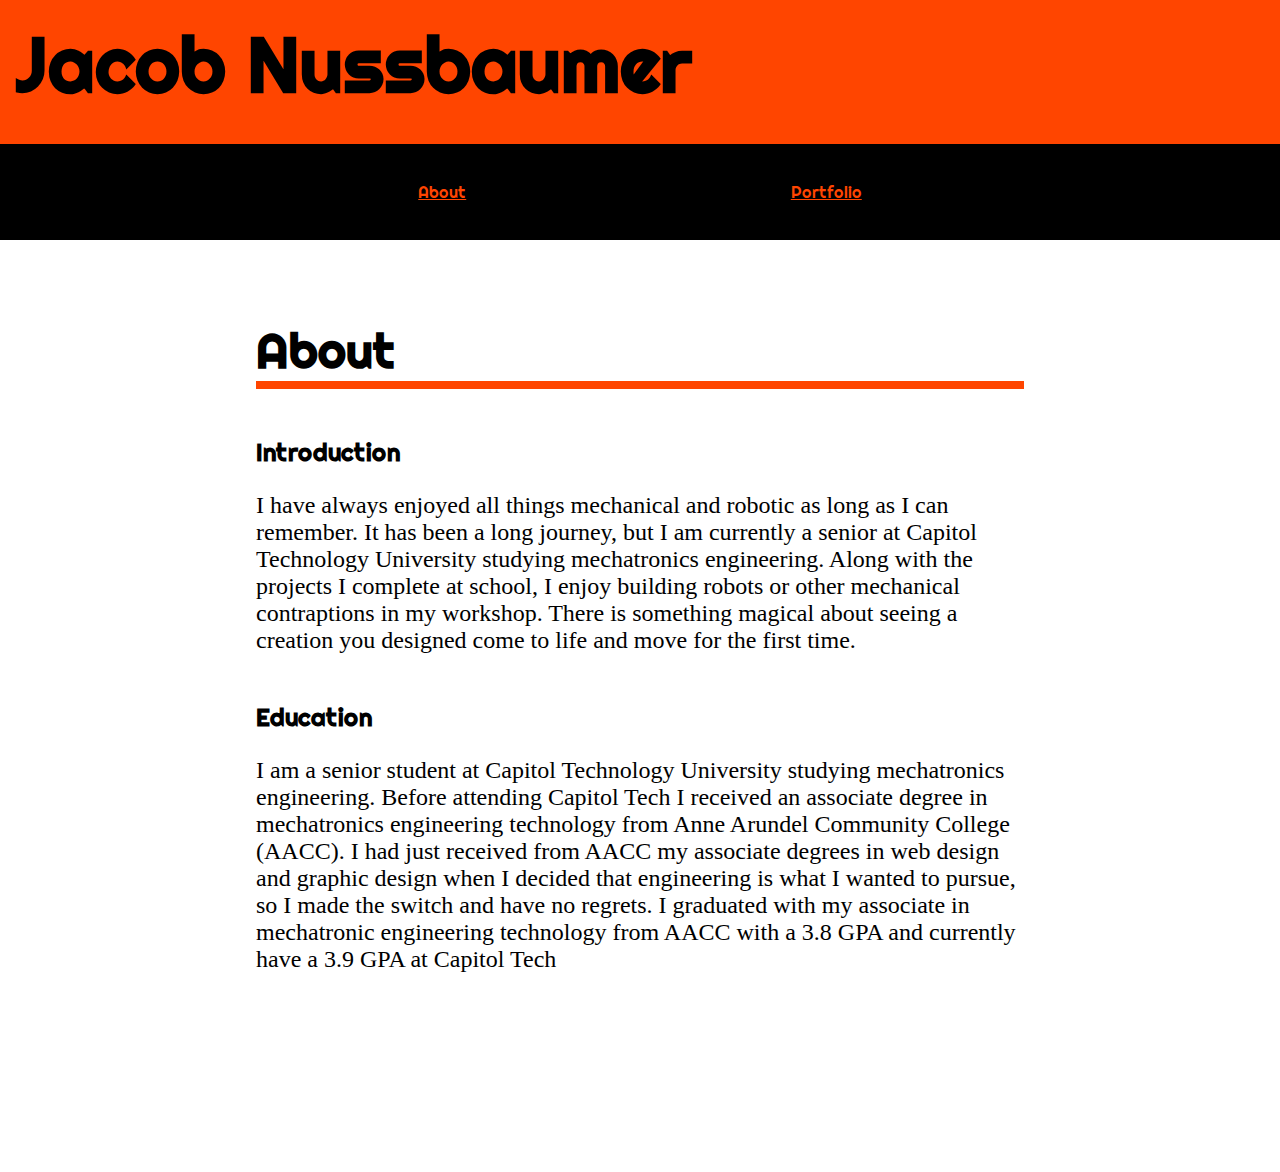
<file: index.html>
<html lang="en">
	<head>
		<meta charset="utf-8">
		<meta name="viewport" content="width=device-width, initial-scale-1">
		<meta name="description" content="Jacob Nussbaumer">
		<meta name="author" content="Jacob Nussbaumer">
		<title>Jacob Nussbaumer</title>
		<link rel="stylesheet" href="display.css" type="text/css">
	</head>
	<body>
		<header>
		<h1>Jacob Nussbaumer</h1>
		
			<nav>
				<ul>
					<li><a href="index.html">About</a></li>
					<li><a href="projects.html">Portfolio</a></li>
				</ul>
			</nav>		
		</header>
		
		<main>
		<h2>About</h2>
		<h3>Introduction</h3>
		<p>I have always enjoyed all things mechanical and robotic as long as I can remember. It has been a long journey, but I am currently a senior at Capitol Technology University studying mechatronics engineering. Along with the projects I complete at school, I enjoy building robots or other mechanical contraptions in my workshop. There is something magical about seeing a creation you designed come to life and move for the first time.</p>
		
		
		<h3>Education</h3>
		<p>I am a senior student at Capitol Technology University studying mechatronics engineering. Before attending Capitol Tech I received an associate degree in mechatronics engineering technology from Anne Arundel Community College (AACC). I had just received from AACC my associate degrees in web design and graphic design when I decided that engineering is what I wanted to pursue, so I made the switch and have no regrets.  I graduated with my associate in mechatronic engineering technology from AACC with a 3.8 GPA and currently have a 3.9 GPA at Capitol Tech</p>
		</main>
		
		
		
		<footer>				
		</footer>
		
		
		
		
			
	</body>
</html>
</file>
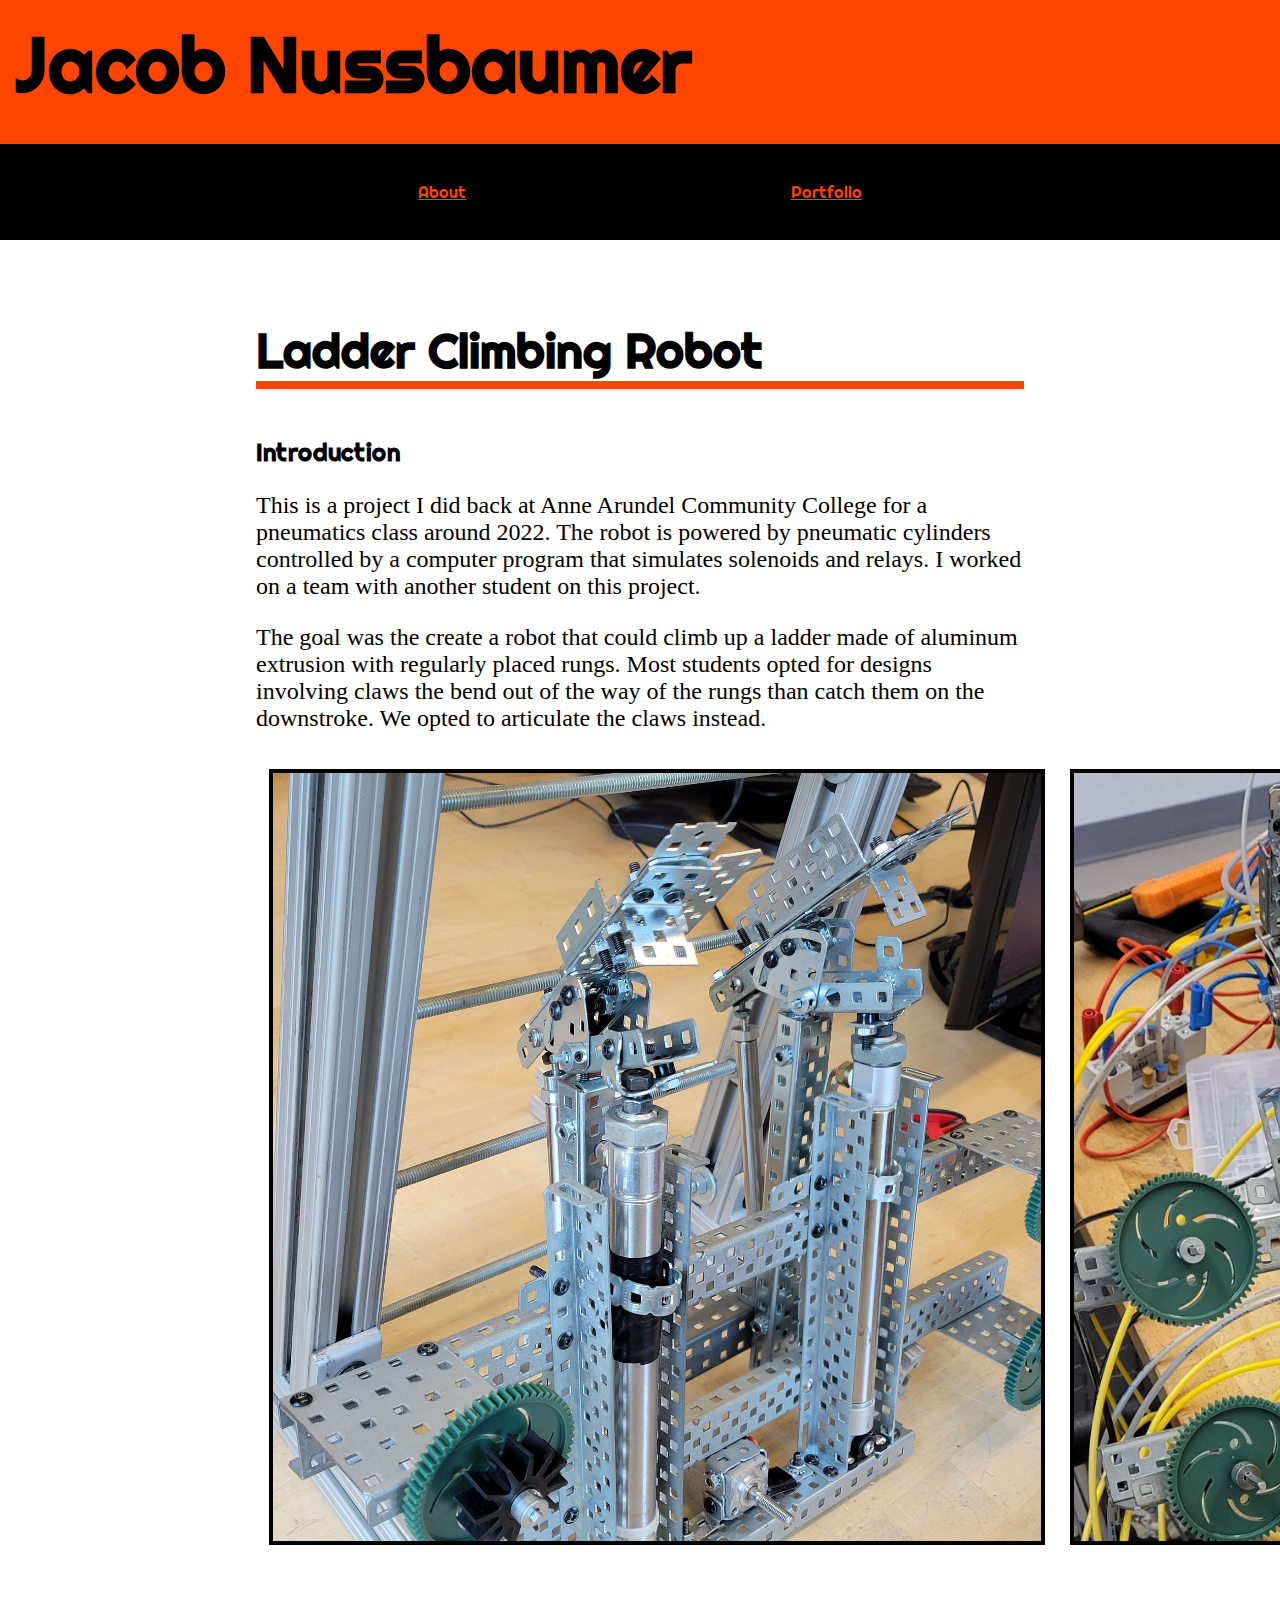
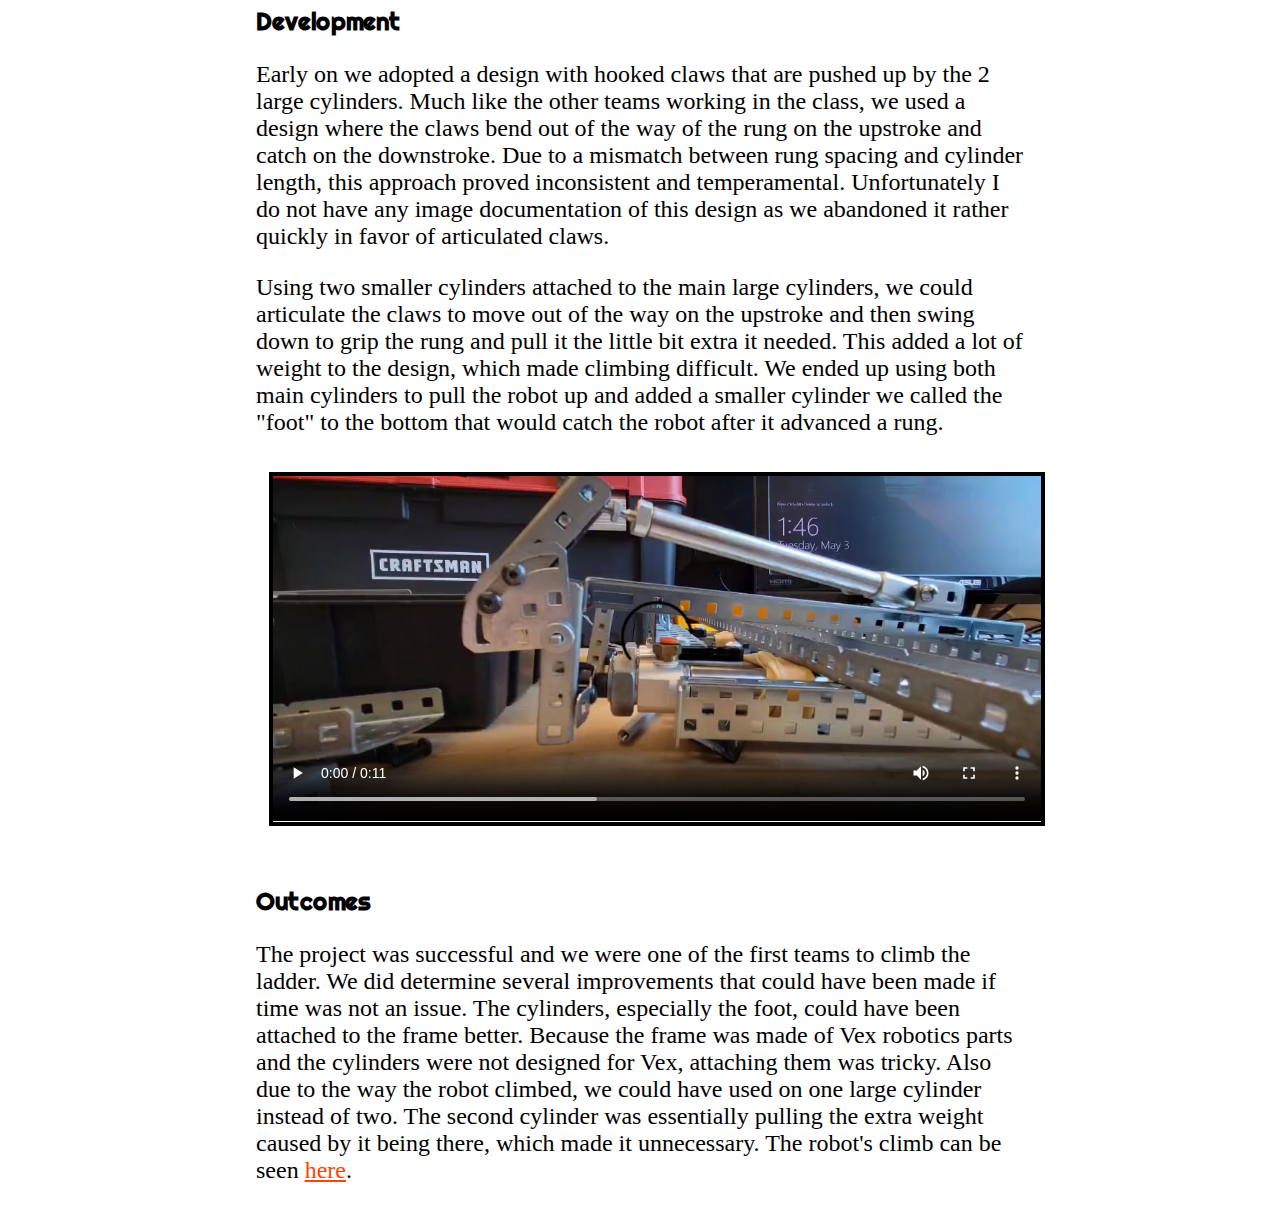
<file: ladderclimber.html>
<html lang="en">
	<head>
		<meta charset="utf-8">
		<meta name="viewport" content="width=device-width, initial-scale-1">
		<meta name="description" content="Jacob Nussbaumer">
		<meta name="author" content="Jacob Nussbaumer">
		<title>Jacob Nussbaumer</title>
		<link rel="stylesheet" href="display.css" type="text/css">
	</head>
	<body>
		<header>
		<h1>Jacob Nussbaumer</h1>
		
			<nav>
				<ul>
					<li><a href="index.html">About</a></li>
					<li><a href="projects.html">Portfolio</a></li>
				</ul>
			</nav>		
		</header>
		
		<main>
		<h2>Ladder Climbing Robot</h2>
		
		

		<h3>Introduction</h3>
		<p>This is a project I did back at Anne Arundel Community College for a pneumatics class around 2022. The robot is powered by pneumatic cylinders controlled by a computer program that simulates solenoids and relays. I worked on a team with another student on this project.</p>
		<p>The goal was the create a robot that could climb up a ladder made of aluminum extrusion with regularly placed rungs. Most students opted for designs involving claws the bend out of the way of the rungs than catch them on the downstroke. We opted to articulate the claws instead.</p>
		<div class="sideHolder">
		<img src = "resources/ladderRobot.jpg" class = "sideImage">
		<img src = "resources/ladderRobotOnDesk.jpg" class = "sideImage">
		</div>
		
		<h3>Development</h3>
		<p>Early on we adopted a design with hooked claws that are pushed up by the 2 large cylinders. Much like the other teams working in the class, we used a design where the claws bend out of the way of the rung on the upstroke and catch on the downstroke. Due to a mismatch between rung spacing and cylinder length, this approach proved inconsistent and temperamental. Unfortunately I do not have any image documentation of this design as we abandoned it rather quickly in favor of articulated claws.</p>
		<p>Using two smaller cylinders attached to the main large cylinders, we could articulate the claws to move out of the way on the upstroke and then swing down to grip the rung and pull it the little bit extra it needed. This added a lot of weight to the design, which made climbing difficult. We ended up using both main cylinders to pull the robot up and added a smaller cylinder we called the "foot" to the bottom that would catch the robot after it advanced a rung.</p>
		
		<div class="sideHolder">
		<video controls class = "sideImage">
			<source src = "resources/ladderHinge2.mp4" type = "video/mp4">
		</video>
		</div>
		
		<h3>Outcomes</h3>
		<p>The project was successful and we were one of the first teams to climb the ladder. We did determine several improvements that could have been made if time was not an issue. The cylinders, especially the foot, could have been attached to the frame better. Because the frame was made of Vex robotics parts and the cylinders were not designed for Vex, attaching them was tricky. Also due to the way the robot climbed, we could have used on one large cylinder instead of two. The second cylinder was essentially pulling the extra weight caused by it being there, which made it unnecessary. The robot's climb can be seen <a href = "https://www.youtube.com/watch?v=wNUzpuFfd4I">here</a>.</p>
		
		
	
		</main>
		
		
		
		<footer>				
		</footer>
		
		
		
		
			
	</body>
</html>
</file>
<file: display.css>
@import url('https://fonts.googleapis.com/css2?family=Nunito&family=Righteous&display=swap');

html{
	overflow-x: hidden;
	
}

nav
{
	background-color:black;
	height:6rem;
	width:100%;

	left:0;
	z-index:2;
}

h1, h2, h3, h4{
	font-family: 'Righteous', serif;
}

h2{
	border-bottom: 0.5rem solid orangered;
	
	margin-top:4rem;
	font-size:3rem;
	margin-bottom:0rem;
	width:60vw;
	margin-left:auto;
	margin-right:auto;
}

h3{
	font-size:1.5rem;
	margin-top:3rem;
	width:60vw;
	margin-left:auto;
	margin-right:auto;
}

p{
	
	width:50vw;
	font-size:1.5rem;
	width:60vw;
	margin-left:auto;
	margin-right:auto;
}

nav ul
{
	display:flex;
	justify-content:space-around;
	list-style-type:none;
	padding:0;
	margin:0 auto;
	align-items:center;
	height:6rem;
	width:60%;
}

nav ul li
{
	padding:3rem;
	font-family: 'Righteous', serif;
	font-size:100%;
	margin:0;
	text-align:center;
}

a
{
	color:orangered;
}

body{
	padding:0;
	margin:0;
}

h1{
	font-size:clamp(3rem, 6vw, 40rem);
	margin:0;
	padding:1rem 0;
	padding-bottom:2rem;
	padding-left:1rem;
	text-align:left;
}

header{
	background-color:orangered;
	padding:0;
	margin:0;
}

main{
	background-color:white;
	min-height:100vh;
	z-index:1;
	position:relative;
	padding:1rem;
	width:80vw;
	margin-left:auto;
	margin-right:auto;
	
	
}

body{
	margin-left:auto;
	margin-right:auto;
}

img{
	width:30vw;
	
}

.sideHolder	{
	display:flex;
	width:60vw;
	margin-left:auto;
	margin-right:auto;
}

.sideHolder .Sideimage{
	margin:1vw;
	border:0.3rem solid black;
	width:100%;
}



.cardContainer{
	display: grid;
	grid-template-columns: auto auto auto;
	padding: 10px;
}

.projectCard{
	width:auto;
	background-color:orangered;
	border:0.3rem solid black;
	margin:0.5vw;
	margin-bottom:3rem;
}

.projectCard img{
	width:100%;
}

.projectCard p{
	font-family: 'Righteous', serif;
	color:black;
	width:100%;
	text-align:center;
}



@media screen and (max-width: 1000px) {
	
	
	h2, p{
	width:75vw;
	}
}

@media screen and (max-width: 600px) {
	main{
		text-align:center;
	}
	
	h2, p{
	text-align: center;
	margin-left:auto;
	margin-right:auto;
	}
	h3{
		text-align:left;
	margin-left:2rem;	
	}
	main{
	margin-left:auto;
	margin-right:auto;
	}
	li{
	margin-bottom:2rem;
	}
	ul{
	list-style:none;
	padding-left:0;
	margin-left:0;
	}
	nav ul li
	{
	padding:5vw;
	}
	.sideHolder	{
	text-align: center;
	display: inline;
	}
	.sideHolder .Sideimage{
	width:80vw;
	height:auto;
	margin:auto;
	}
}
</file>
